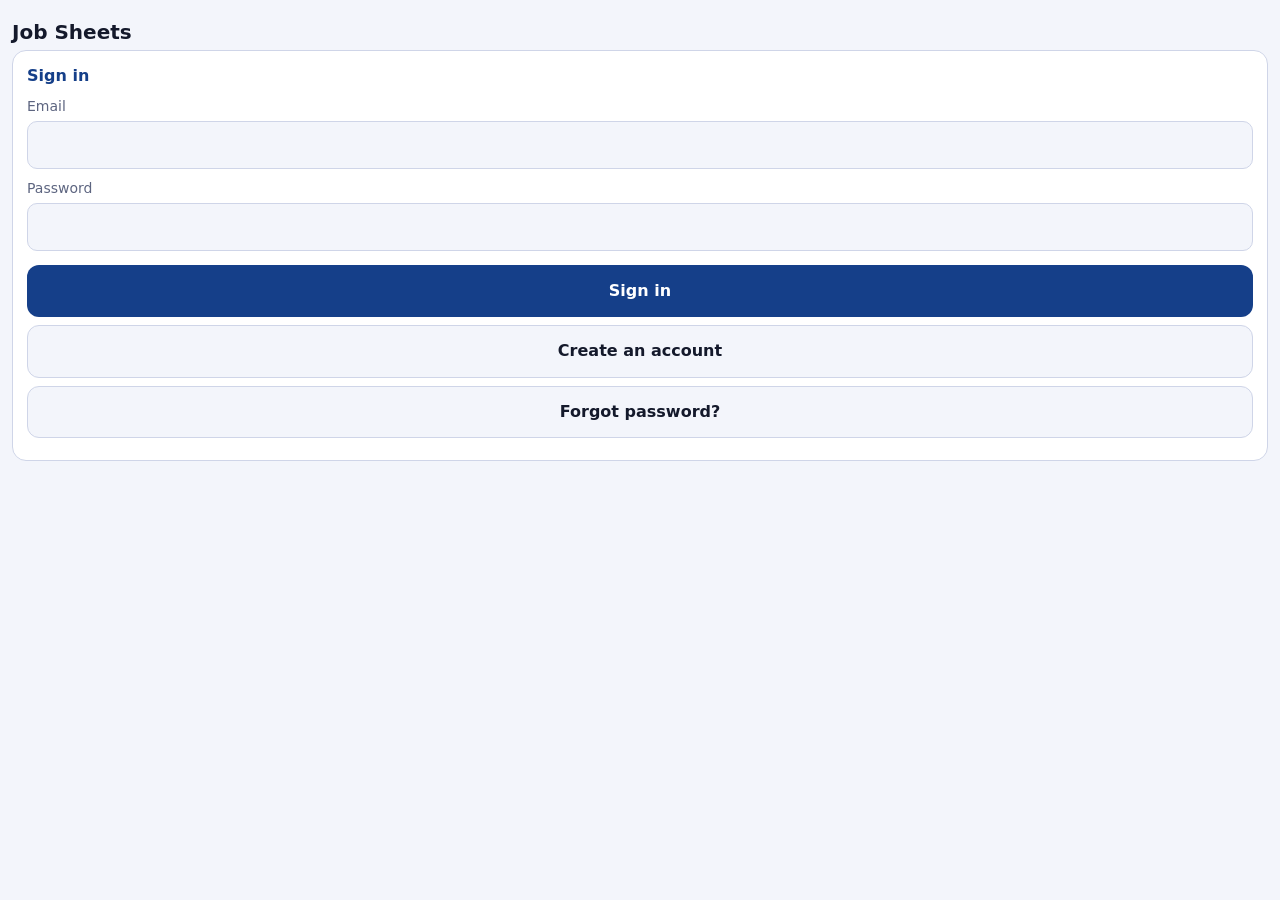
<file: index.html>
<!DOCTYPE html>
<html lang="en">
<head>
<meta charset="utf-8">
<meta name="viewport" content="width=device-width, initial-scale=1, viewport-fit=cover">
<title>Job Sheets</title>
<link rel="manifest" href="manifest.json">
<meta name="theme-color" content="#153f89">
<link rel="icon" href="icons/icon-192.png">
<link rel="apple-touch-icon" href="icons/apple-touch-icon.png">
<meta name="mobile-web-app-capable" content="yes">
<meta name="apple-mobile-web-app-capable" content="yes">
<meta name="apple-mobile-web-app-title" content="Job Sheets">
<link rel="stylesheet" href="styles.css">
</head>
<body>
<main>
<h1 id="ttl">Job Sheets</h1>

<div id="cfg" class="top box"><b id="cfgt">Not configured.</b><p class="m" id="cfgm">Open <code>index.html</code> and set your Supabase URL and anon key in the <code>CFG</code> constant (see README).</p></div>

<div id="auth" class="top box">
<h2>Sign in</h2>
<div id="nmw" style="display:none"><label>Full name</label><input id="an" autocomplete="name"></div>
<label>Email</label><input id="ae" type="email" autocomplete="email">
<label>Password</label><input id="ap" type="password" autocomplete="current-password">
<button id="ai" type="button">Sign in</button>
<button class="s" id="asw" type="button">Create an account</button>
<button class="s" id="afp" type="button">Forgot password?</button>
<p class="m er" id="am"></p>
</div>

<div id="rec" class="top box"><h2>Set a new password</h2>
<label>New password</label><input id="rp1" type="password" autocomplete="new-password">
<label>Repeat password</label><input id="rp2" type="password" autocomplete="new-password">
<button id="rpb" type="button">Save password</button><p class="m er" id="rm"></p></div>

<div id="wait" class="top box"><h2>Waiting for approval</h2>
<p>Your account has been created. An administrator needs to approve it before you can use the app.</p>
<button id="wr" type="button">Check again</button><button class="s" id="wo" type="button">Sign out</button></div>

<div id="app" class="top">
<div id="bar"><span id="who"></span><div class="bb"><button class="s" id="inst" type="button" hidden>Install app</button><button class="s" id="so" type="button">Sign out</button></div></div>
<p class="m er" id="off" hidden>You are offline. Data cannot be saved until the connection returns.</p>
<nav><button data-v="list" class="on">Documents</button><button data-v="new">+ New</button><button data-v="set" id="nset">Settings</button></nav>

<div id="list" class="v on">
<input id="q" type="search" placeholder="Search by client or number">
<p class="m" id="exf" style="display:none"></p>
<div class="ab" id="exim" style="margin:10px 0">
<button class="s" id="ex" type="button">Export…</button>
<button class="s" id="im" type="button">Import</button>
<input id="imf" type="file" accept=".json,application/json" hidden>
</div>
<div id="docs"></div>
</div>

<div id="exp" class="v">
<div class="box">
<h2>Export documents</h2>
<input id="eq" type="search" placeholder="Filter by client or number">
<div class="ab" style="margin:10px 0"><button class="s" id="esa" type="button">Select all</button><button class="s" id="esn" type="button">Select none</button></div>
<div id="el"></div>
<button id="edo" type="button">Export selected (0)</button>
<button class="s" id="ecc" type="button">Cancel</button>
</div>
</div>

<div id="edit" class="v">

<div id="s1" class="st on box">
<h2>Document type</h2>
<div class="seg">
<label><input type="radio" name="t" value="0" checked><span>Job Sheet</span></label>
<label><input type="radio" name="t" value="1"><span>Invoice</span></label>
<label><input type="radio" name="t" value="2"><span>Cash Sale</span></label>
</div>
<div class="g"><div><label>Document No.</label><input id="num" placeholder="Auto (on first save)"></div>
<div><label>Date</label><input id="date" type="date"></div></div>
<h2>Client</h2>
<label>Client</label><input id="client">
<label>Address</label><textarea id="addr" rows="1" placeholder="Street, Locality, Country"></textarea>
<div class="g"><div><label>Telephone</label><input id="tel" type="tel"></div>
<div><label>VAT No</label><input id="vat"></div></div>
<label>Subject</label><select id="subjsel"></select>
<textarea id="subj" rows="1" placeholder="Type the subject" style="display:none;margin-top:8px"></textarea>
<h2>Payment and dates</h2>
<div class="g"><div><label>Price</label><input id="price"></div>
<div><label>App. Inst. Date</label><input id="inst" type="date"></div></div>
<label>Payment</label>
<div class="seg">
<label><input type="radio" name="p" value="-1" checked><span>None</span></label>
<label><input type="radio" name="p" value="0"><span>Warranty</span></label>
<label><input type="radio" name="p" value="1"><span>Cash</span></label>
<label><input type="radio" name="p" value="2"><span>Invoice</span></label>
</div>
<h2>Job description</h2>
<div id="rows"></div>
<button class="s" id="add" type="button">+ Add item</button>
<p class="m" id="ln"></p>
<div class="g" style="margin-top:10px"><div><label>VAT %</label><input id="vr" type="number" inputmode="decimal"></div>
<div class="tot" id="tt" style="align-self:end"></div></div>
<h2>Materials used</h2>
<textarea id="mat" rows="3"></textarea>
<p class="m" id="ml"></p>
<h2>Time and amount received</h2>
<div class="g"><div><label>Time In</label><input id="tin" type="time"></div>
<div><label>Time Out</label><input id="tout" type="time"></div></div>
<div class="g"><div><label>Amount Received</label><input id="rec"></div>
<div><label>Payment received by</label>
<select id="rp"><option value="-1">None</option><option value="0">Cash</option><option value="1">Cheque</option><option value="2">Invoice</option></select></div></div>
<div class="nav"><button class="s" id="sv1" type="button">Save</button><button id="n1" type="button">Next: signatures →</button></div>
</div>

<div id="s2" class="st box">
<h2>Client</h2>
<div class="lr"><label>Client's name in full</label><label class="cb"><input type="checkbox" id="cnp"><span>Client not present</span></label></div>
<input id="cn">
<label>ID Card No</label><input id="cid">
<label>Client's signature</label>
<canvas class="pad" id="p1" width="800" height="300"></canvas>
<button class="s" data-c="p1" type="button">Clear</button>
<h2>Technician</h2>
<label>Technician</label><select id="tech"></select>
<label>Technician's signature</label>
<canvas class="pad" id="p2" width="800" height="300"></canvas>
<button class="s" data-c="p2" type="button">Clear</button>
<div class="nav"><button class="s" id="b2" type="button">← Back</button><button id="n2" type="button">Save and preview →</button></div>
</div>

<div id="s3" class="st box">
<canvas id="pv" width="1240" height="1754"></canvas>
<button id="dl" type="button">Download PDF</button>
<p class="m" id="msg"></p>
<div class="nav"><button class="s" id="b3" type="button">← Edit</button><button class="s" id="bl" type="button">All documents</button></div>
</div>
</div>

<div id="set" class="v">
<div class="box">
<h2>Logo</h2>
<div style="display:flex;gap:12px;align-items:center;flex-wrap:wrap"><img id="lgp" alt="Logo" style="height:90px;background:#fff;border:1px solid var(--bd);border-radius:8px;padding:4px"><div style="flex:1 1 180px;min-width:0"><input id="lgf" type="file" accept="image/*" hidden><button class="s" id="lgb" type="button" style="margin-top:0">Change logo</button><button class="s" id="lgr" type="button">Use default logo</button></div></div>
<p class="m">The logo is shown in the top left corner of the PDF. Press “Save settings” after changing it.</p>
<h2>Company</h2>
<div class="g"><div><label>Header text</label><input id="st_brand"></div><div><label>Header subtitle</label><input id="st_sub"></div></div>
<label>Company name</label><input id="st_name">
<label>Address</label><input id="st_addr">
<div class="g"><div><label>Tel/Fax</label><input id="st_tel"></div><div><label>Mobile</label><input id="st_mob"></div></div>
<div class="g"><div><label>Email</label><input id="st_email"></div><div><label>Web</label><input id="st_web"></div></div>
<div class="g"><div><label>VAT Reg No</label><input id="st_vatno"></div><div><label>Default VAT %</label><input id="st_vat" type="number" inputmode="decimal"></div></div>
<h2>Subject presets</h2>
<label>One per line – shown in the Subject drop-down</label><textarea id="st_subjects" rows="6" style="overflow:auto;resize:vertical"></textarea>
<h2>Numbering</h2>
<div class="g"><div><label>Next number</label><input id="st_next" type="number" inputmode="numeric"></div><div><label>Suffix (e.g. A)</label><input id="st_suf"></div></div>
<button id="ssv" type="button">Save settings</button>
<p class="m" id="sm"></p>
</div>
<div class="box" id="usr"><h2>Users and technicians</h2><div id="ul"></div><p class="m">New accounts must be approved here before they can use the app.</p></div>
</div>
</div>
</main>
<script src="vendor/supabase.js"></script>
<script src="vendor/jspdf.umd.min.js"></script>
<script src="config.js"></script>
<script src="app.js"></script>
</body>
</html>
</file>
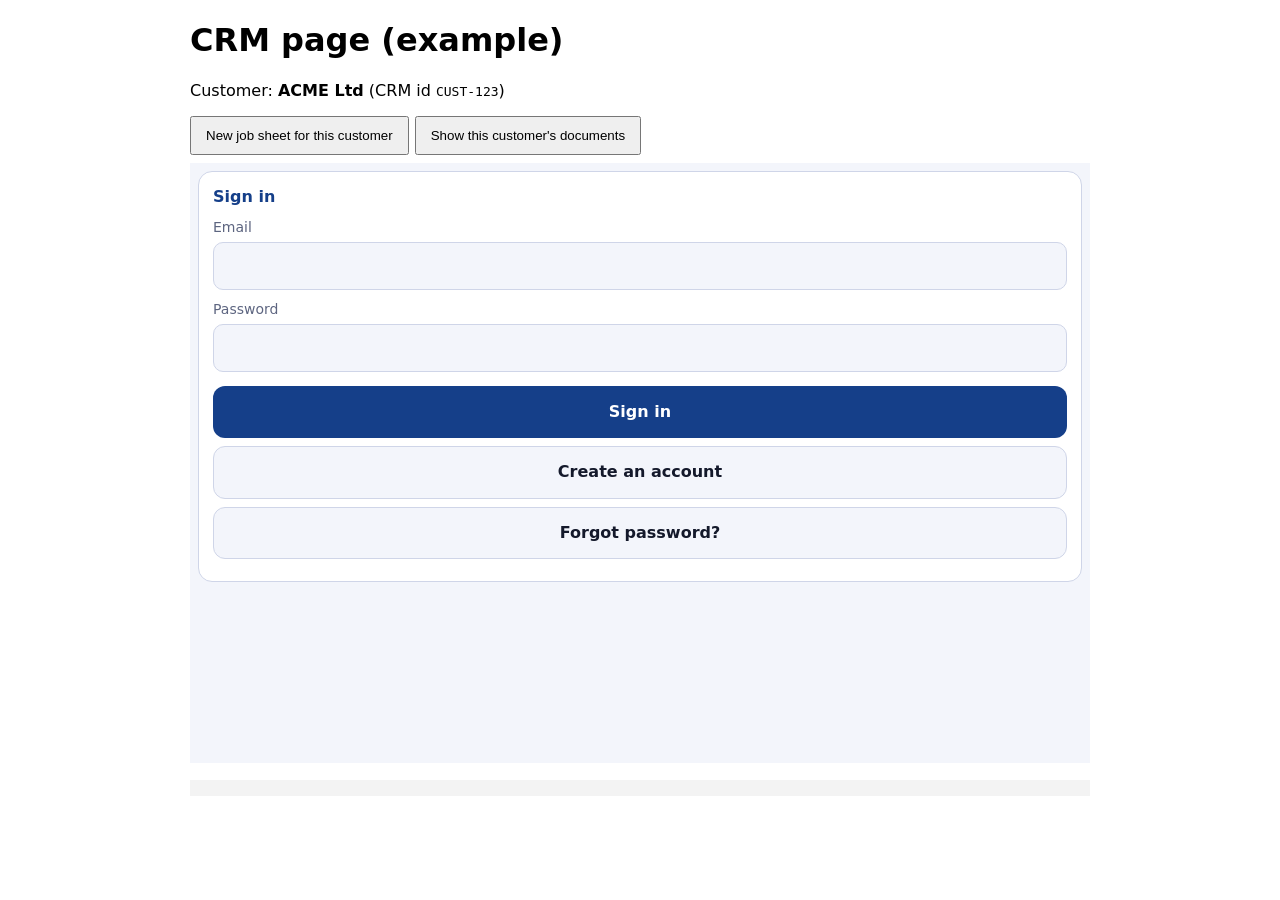
<file: embed-example.html>
<!DOCTYPE html>
<html lang="en"><head><meta charset="utf-8"><meta name="viewport" content="width=device-width, initial-scale=1">
<title>CRM embed example</title>
<style>body{font-family:system-ui,sans-serif;max-width:900px;margin:20px auto;padding:0 12px}button{padding:10px 14px;margin:0 6px 8px 0}pre{background:#f3f3f3;padding:8px;overflow:auto;max-height:140px}</style></head>
<body>
<h1>CRM page (example)</h1>
<p>Customer: <b>ACME Ltd</b> (CRM id <code>CUST-123</code>)</p>
<button id="n">New job sheet for this customer</button><button id="l">Show this customer's documents</button>
<div id="box"></div><pre id="log"></pre>
<script src="embed.js"></script>
<script>
// 1) put the CRM origin (e.g. https://crm.example.com) into allowedOrigins in config.js of the app
// 2) set url to wherever the app is hosted (a relative './' only works if both are on the same site)
var log=function(t,m){document.getElementById('log').textContent+=t+' '+JSON.stringify(m)+'\n'};
var js=JobSheets.mount({
  container:'#box', url:'./', ext:'CUST-123',
  // optional single sign-on: return the Supabase session of the logged in user
  // session:()=>({access_token:'...',refresh_token:'...'}),
  onReady:function(m){log('ready',m.user)}, onSaved:function(m){log('saved',m)},
  onAuthRequired:function(){log('auth-required',{})}, onError:function(m){log('error',m)}
});
document.getElementById('n').onclick=function(){js.newDocument({client:'ACME Ltd',addr:'1 Main St, Luqa',tel:'99123456',vat:'MT12345678',ext:'CUST-123'})};
document.getElementById('l').onclick=function(){js.search('','CUST-123')};
</script></body></html>
</file>
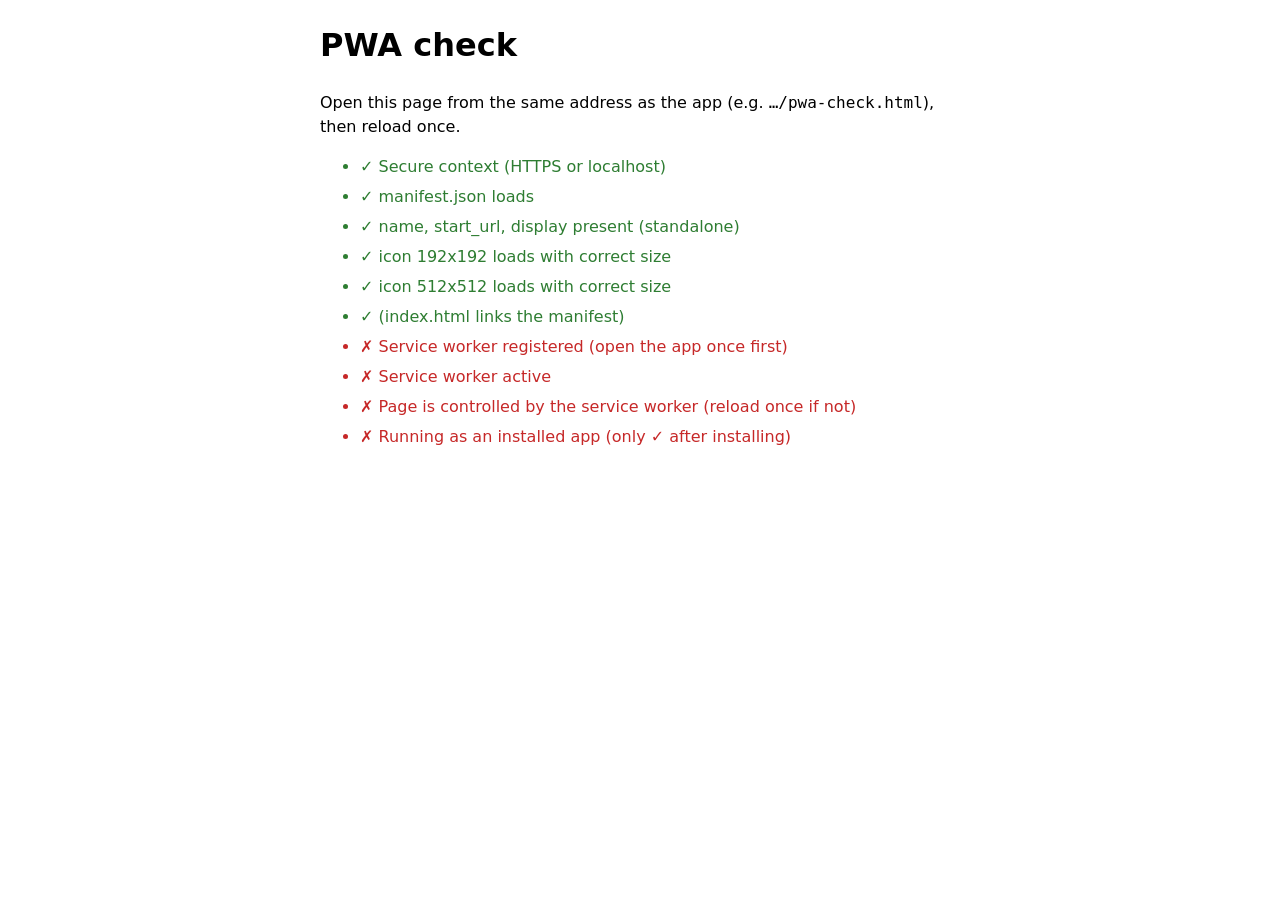
<file: pwa-check.html>
<!DOCTYPE html>
<html lang="en"><head><meta charset="utf-8"><meta name="viewport" content="width=device-width, initial-scale=1">
<title>PWA check</title>
<style>body{font:16px/1.5 system-ui,sans-serif;max-width:640px;margin:20px auto;padding:0 12px}li{margin:6px 0}.ok{color:#2e7d32}.no{color:#c62828}</style></head>
<body><h1>PWA check</h1><p>Open this page from the same address as the app (e.g. <code>…/pwa-check.html</code>), then reload once.</p><ul id="r"></ul>
<script>
const out=(ok,t)=>{const li=document.createElement('li');li.className=ok?'ok':'no';li.textContent=(ok?'✓ ':'✗ ')+t;document.getElementById('r').appendChild(li)};
(async()=>{
 out(isSecureContext,'Secure context (HTTPS or localhost)'+(isSecureContext?'':' – installation requires HTTPS; file:// does not work'));
 try{const r=await fetch('manifest.json');const m=await r.json();out(r.ok,'manifest.json loads');
  out(!!(m.name&&m.start_url&&m.display),'name, start_url, display present ('+m.display+')');
  for(const sz of ['192x192','512x512']){const ic=(m.icons||[]).find(i=>i.sizes===sz);if(!ic){out(false,'icon '+sz+' missing in manifest');continue}
   const ok=await new Promise(res=>{const i=new Image();i.onload=()=>res(i.naturalWidth==parseInt(sz));i.onerror=()=>res(false);i.src=ic.src});out(ok,'icon '+sz+' loads with correct size')}
 }catch(e){out(false,'manifest.json could not be loaded: '+e.message)}
 out(!!document.querySelector('link[rel=manifest]')||true,'(index.html links the manifest)');
 if(!('serviceWorker' in navigator)){out(false,'Service workers not supported in this browser');return}
 const reg=await navigator.serviceWorker.getRegistration('./');
 out(!!reg,'Service worker registered (open the app once first)');
 out(!!(reg&&reg.active),'Service worker active');
 out(!!navigator.serviceWorker.controller,'Page is controlled by the service worker (reload once if not)');
 out(matchMedia('(display-mode: standalone)').matches,'Running as an installed app (only ✓ after installing)');
 let got=false;addEventListener('beforeinstallprompt',()=>{got=true;out(true,'Browser says: installable (install prompt available)')});
 setTimeout(()=>{if(!got)out(false,'No install prompt yet. Normal if already installed, on iOS (use Share → Add to Home Screen), or if any ✗ above.')},3000);
})();
</script></body></html>
</file>
<file: styles.css>
:root{--bg:#f3f5fb;--card:#fff;--tx:#14192b;--mu:#5d6580;--bd:#cfd5e8;--pr:#153f89;--prt:#fff;--rd:#c62828;--ok:#2e7d32;color-scheme:light dark}
@media(prefers-color-scheme:dark){:root{--bg:#10131f;--card:#1a1f31;--tx:#eef0f8;--mu:#9aa3c0;--bd:#343b57;--pr:#5b7bff;--rd:#ff6b6b;--ok:#6fcf74}}
*{box-sizing:border-box}html,body{margin:0}
body{background:var(--bg);color:var(--tx);font:17px/1.4 system-ui,-apple-system,Arial,sans-serif;padding:max(12px,env(safe-area-inset-top)) 12px max(12px,env(safe-area-inset-bottom))}
main{max-width:820px;margin:0 auto}
h1{font-size:20px;margin:6px 0 4px}
#bar{display:flex;justify-content:flex-end;gap:8px;align-items:center;color:var(--mu);font-size:14px;margin-bottom:10px}
#bar button{width:auto;margin:0;padding:6px 12px;min-height:36px;font-size:14px}
nav{display:flex;gap:6px;margin-bottom:12px}
nav button{margin:0;padding:10px 4px;min-height:44px;background:var(--card);color:var(--tx);border:1px solid var(--bd);font-size:15px}
nav button.on{background:var(--pr);color:var(--prt);border-color:var(--pr)}
.steps{display:flex;gap:6px;margin-bottom:12px}
.steps div{flex:1;text-align:center;padding:8px 4px;border-radius:10px;background:var(--card);color:var(--mu);font-size:14px;border:1px solid var(--bd)}
.steps .on{background:var(--pr);color:#fff;border-color:var(--pr)}
.v,.st,.top{display:none}.v.on,.st.on,.top.on{display:block}
.box{background:var(--card);border:1px solid var(--bd);border-radius:14px;padding:14px;margin-bottom:12px}
h2{font-size:16px;margin:16px 0 8px;color:var(--pr)}h2:first-child{margin-top:0}
label{display:block;font-size:14px;color:var(--mu);margin:10px 0 4px}
input,textarea,select{width:100%;font:inherit;color:var(--tx);background:var(--bg);border:1px solid var(--bd);border-radius:10px;padding:12px;min-height:48px}
textarea{resize:none;overflow:hidden}
.g{display:grid;grid-template-columns:minmax(0,1fr) minmax(0,1fr);gap:10px}
.g>div>label:first-child{margin-top:0}
.seg{display:flex;gap:8px;flex-wrap:wrap}
.seg label{margin:0;flex:1;min-width:90px}
.seg span{display:block;text-align:center;padding:13px 6px;border:1px solid var(--bd);border-radius:10px;background:var(--bg);color:var(--tx);font-size:16px}
.seg input{position:absolute;opacity:0;width:1px;min-height:0}
.seg input:checked+span{background:var(--pr);color:#fff;border-color:var(--pr)}
.row{display:grid;grid-template-columns:minmax(0,1fr) minmax(0,110px);gap:8px;margin-bottom:8px;align-items:start}
button{font:inherit;border:0;border-radius:12px;padding:14px 18px;min-height:52px;background:var(--pr);color:#fff;font-weight:600;width:100%;margin-top:14px;cursor:pointer}
button:disabled{opacity:.5}
button.s{background:var(--bg);color:var(--tx);border:1px solid var(--bd);margin-top:8px}
button.d{color:var(--rd)}
.nav{display:flex;gap:10px}.nav button{flex:1}
.pad{border:2px dashed var(--bd);border-radius:12px;background:#fff;touch-action:none;width:100%;height:auto;display:block}
.tot{text-align:right;color:var(--mu);margin-top:6px}
#pv{width:100%;border:1px solid var(--bd);border-radius:8px;background:#fff}
.m{color:var(--mu);font-size:14px;margin:8px 0 0}.er{color:var(--rd)}
.it{display:flex;flex-direction:column;gap:6px}.it b{font-size:18px}.it small{color:var(--mu)}
.ab{display:flex;gap:6px;flex-wrap:wrap}.ab button{flex:1;min-width:80px;margin:0;padding:10px;min-height:44px;font-size:15px}
.ul{display:grid;grid-template-columns:minmax(0,1fr) minmax(0,130px) auto;gap:8px;align-items:center;padding:8px 0;border-bottom:1px solid var(--bd);font-size:15px}
.ul input,.ul select{min-height:40px;padding:6px}
.ul .ck{display:flex;align-items:center;gap:6px}.ul .ck input{width:22px;min-height:22px}
#who{margin-right:auto}
body.embed h1,body.embed #inst,body.nonav nav,body.nobar #bar{display:none}
body.embed{padding:8px}

/* ---- fit any screen width (iPhone Safari: date/time inputs have a fixed intrinsic width) ---- */
html{-webkit-text-size-adjust:100%;text-size-adjust:100%;overflow-x:hidden}
body{max-width:100%;overflow-x:hidden}
main,.box,.v,.st,.top,.g>*,.row>*,.seg label,.ul>*{min-width:0;max-width:100%}
input,select,textarea,button{max-width:100%;min-width:0;font-size:16px}
input[type=date],input[type=time],input[type=file],input[type=search]{display:block;width:100%;min-width:0;max-width:100%;-webkit-appearance:none;appearance:none;text-align:left}
input[type=date],input[type=time]{min-height:48px;line-height:1.2}
input::-webkit-date-and-time-value{text-align:left;min-height:1.2em}
input[type=file]{font-size:14px}
select{-webkit-appearance:none;appearance:none;text-overflow:ellipsis;background-image:linear-gradient(45deg,transparent 50%,var(--mu) 50%),linear-gradient(135deg,var(--mu) 50%,transparent 50%);background-position:calc(100% - 18px) 55%,calc(100% - 12px) 55%;background-size:6px 6px;background-repeat:no-repeat;padding-right:32px}
canvas,img{max-width:100%}
label,h2,.m,.it b,.it small,.tot,.ul span{overflow-wrap:anywhere}
.seg label{min-width:0;flex:1 1 72px}
.seg span{padding:13px 4px;font-size:15px}
.ab button{min-width:0;flex:1 1 70px}
.nav button,.ab button,nav button{white-space:normal}
@media(max-width:480px){
 body{padding-left:8px;padding-right:8px}
 .box{padding:12px}
 .ul{grid-template-columns:minmax(0,1fr) auto}.ul>span{grid-column:1/-1}
 .row{grid-template-columns:minmax(0,1fr) 92px}
 nav button{font-size:14px;padding:10px 2px}
 .steps div{font-size:12px;padding:8px 2px}
}
@media(max-width:340px){.g{grid-template-columns:minmax(0,1fr)}}
#bar{flex-direction:column;align-items:flex-end;gap:6px}#who{margin-right:0;text-align:right}#bar .bb{display:flex;gap:8px}
[hidden]{display:none!important}
.ei{display:flex;gap:10px;align-items:flex-start;margin:0;padding:10px 0;border-bottom:1px solid var(--bd);color:var(--tx);font-size:16px}
.ei input{width:24px;height:24px;min-height:24px;flex:none;margin-top:2px}
.ei small{color:var(--mu)}
.lr{display:flex;justify-content:space-between;align-items:flex-end;gap:10px;margin:10px 0 4px}.lr label{margin:0}.cb{display:flex;align-items:center;gap:6px;color:var(--tx);font-size:15px;white-space:nowrap}.cb input{width:22px;height:22px;min-height:22px;flex:none}
</file>
